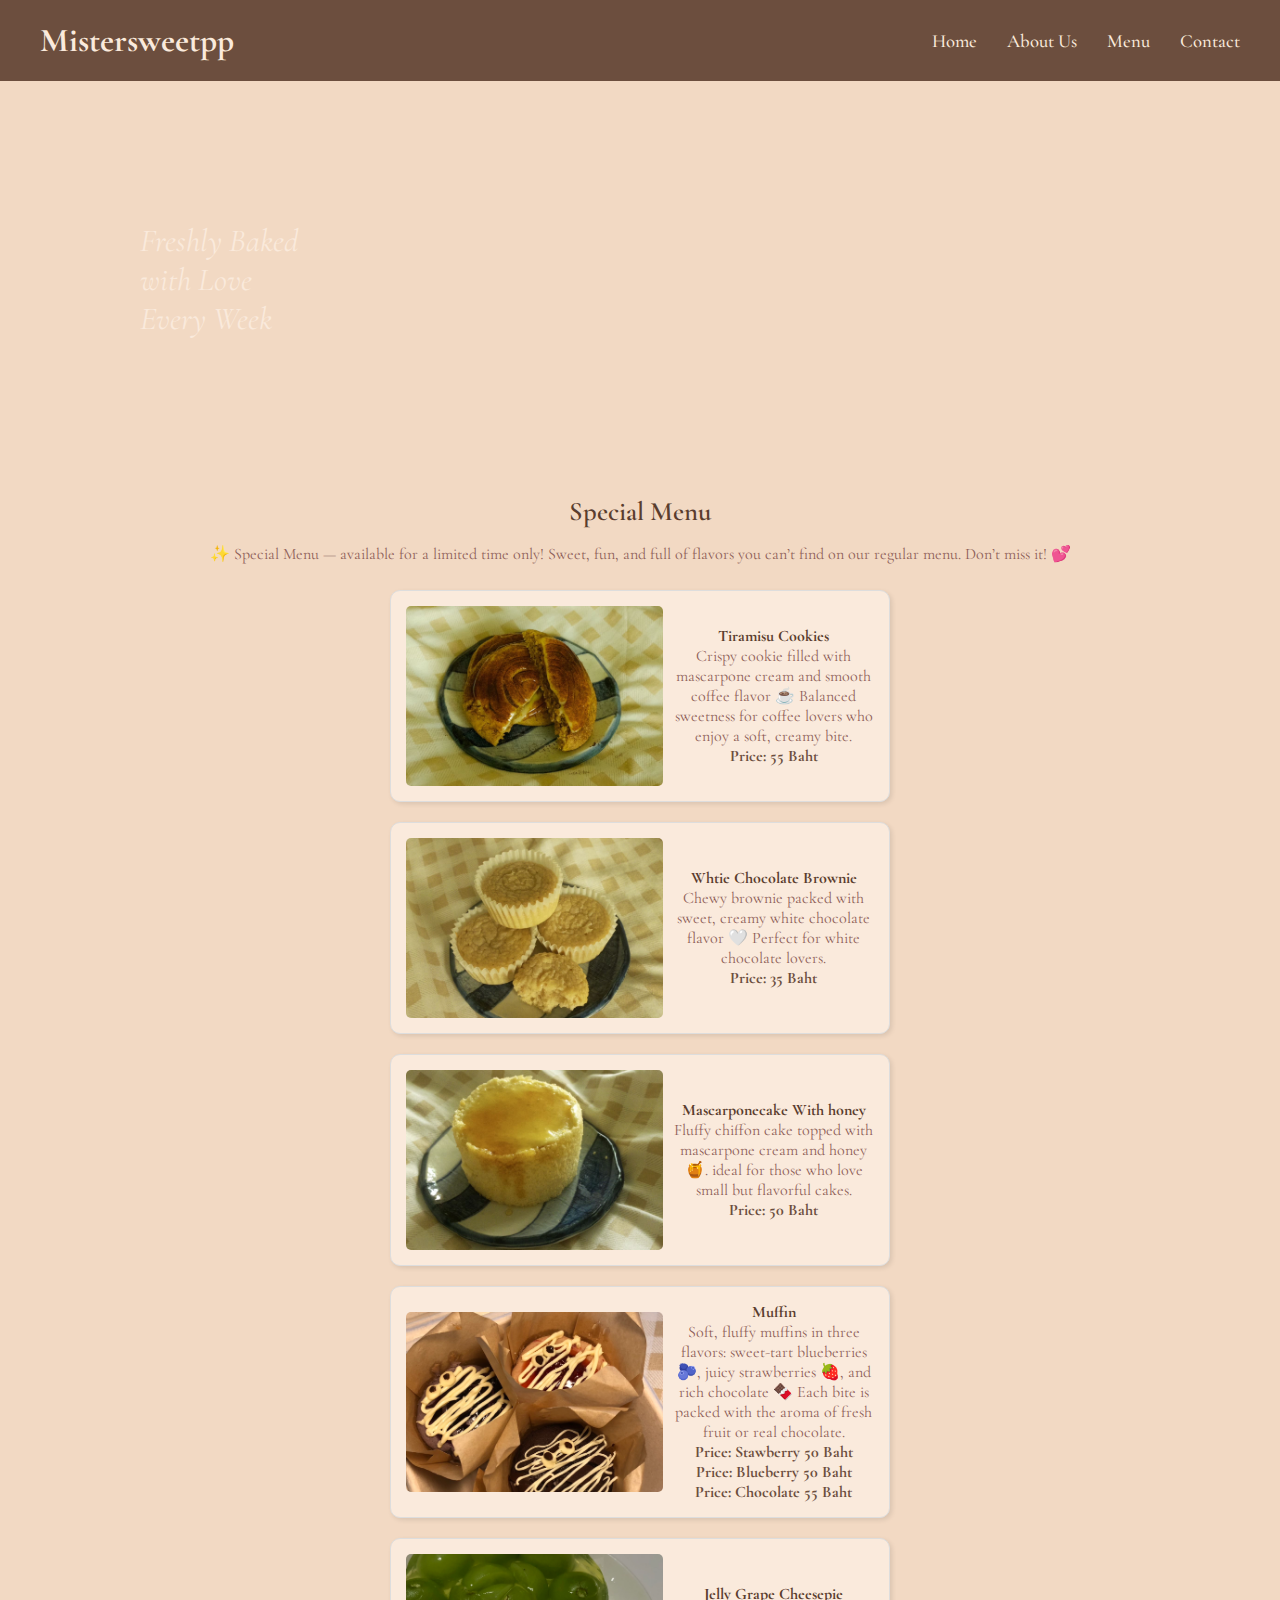
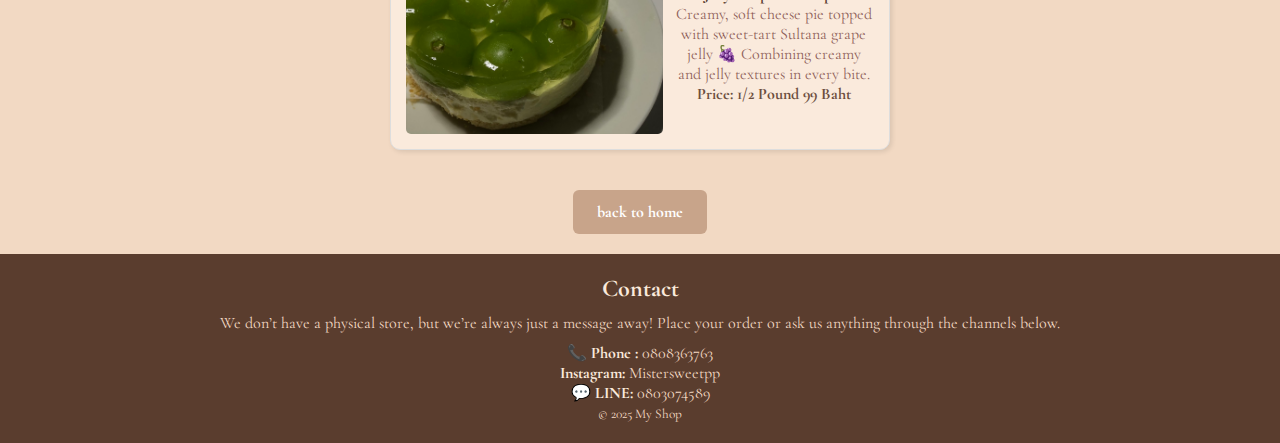
<file: my1stcategory.html>
<!DOCTYPE html>
<html lang="en">
<head>
    <meta charset="UTF-8">
    <meta name="viewport" content="width=device-width, initial-scale=1.0">
    <title>My 1st category</title>
    <link rel="stylesheet" href="mystyle.css">
</head>
<body>
    <header class="header">
        <span class="nameshop">Mistersweetpp</span>
        <nav class="menuhome">
            <ul>
                <li><a href="./index.html#home">Home</a></li>
                <li><a href="./index.html#about">About Us</a></li>
                <li><a href="./index.html#menu">Menu</a></li>
                <li><a href="#contact">Contact</a></li>
            </ul>
        </nav>
    </header>
<!-- คำบนรูปหน้าhome -->
        <nav class="wordhome" id="home">
            <div>Freshly Baked</div>
            <div>with Love</div>
            <div>Every Week</div>
        </nav>

 <!-- ส่วนspecialmenu -->
    <section id="specialmenu">
        <h3 class="specialmenu">Special Menu</h3>
        <p class="specialheaddescription">✨ Special Menu — available for a limited time only! Sweet, fun, and full of flavors you can’t find on our regular menu. Don’t miss it! 💕</p>
          <div class="product_category">
            <img src="./resources/tiramisucookie.jpg" alt="tiramisu cookie">
          <div class="product_text">
              <h4>Tiramisu Cookies</h4>
              <p class="menudescription">Crispy cookie filled with mascarpone cream and smooth coffee flavor ☕ Balanced sweetness for coffee lovers who enjoy a soft, creamy bite.</p>
              <p class="price">Price: 55 Baht</p>
          </div>
          </div>
        
          <div class="product_category">
            <img src="./resources/wcbrownie.jpg" alt="white chocolate brownie">
          <div class="product_text">
              <h4>Whtie Chocolate Brownie</h4>
              <p class="menudescription">Chewy brownie packed with sweet, creamy white chocolate flavor 🤍 Perfect for white chocolate lovers.</p>
              <p class="price">Price: 35 Baht</p>
          </div>
          </div>
        
          <div class="product_category">
            <img src="./resources/mascarponecake.jpg" alt="mascarpone cake with honey">
          <div class="product_text">
              <h4>Mascarponecake With honey</h4>
              <p class="menudescription">Fluffy chiffon cake topped with mascarpone cream and honey🍯. ideal for those who love small but flavorful cakes.</p>
              <p class="price">Price: 50 Baht</p>
          </div>
          </div>

          <div class="product_category">
            <img src="./resources/muffin.jpg" alt="muffin">
          <div class="product_text">
              <h4>Muffin</h4>
              <p class="menudescription">Soft, fluffy muffins in three flavors: sweet-tart blueberries 🫐, juicy strawberries 🍓, and rich chocolate 🍫 Each bite is packed with the aroma of fresh fruit or real chocolate.</p>
              <p class="price">Price: Stawberry 50 Baht</p>
              <p class="price">Price: Blueberry 50 Baht</p>
              <p class="price">Price: Chocolate 55 Baht</p>
          </div>
          </div>

          <div class="product_category">
            <img src="./resources/grape chessespie.jpg" alt="jelly grape cheesepie">
          <div class="product_text">
              <h4>Jelly Grape Cheesepie</h4>
              <p class="menudescription">Creamy, soft cheese pie topped with sweet-tart Sultana grape jelly 🍇 Combining creamy and jelly textures in every bite.</p>
              <p class="price">Price: 1/2 Pound 99 Baht</p>
          </div>
          </div>



          <div>
            <a href="./index.html" class="btn">back to home</a>
          </div>
    </section>
 <!-- ส่วนfooter -->
<footer id="contact"> 
    <h2 class="contact">Contact</h2>
    <p class="contactdescription">We don’t have a physical store, but we’re always just a message away! Place your order or ask us anything through the channels below.</p>
    <div>
        <span class="contactbox">📞 Phone :</span>
        <span>0808363763</span>
    </div>

    <div>
        <span class="contactbox">Instagram:</span>
        <span><a href="https://www.instagram.com/mistersweetpp?utm_source=ig_web_button_share_sheet&igsh=MWFtaWM2NWJ2aGNxdA==">Mistersweetpp</a></span>
    </div>
    <div>
        <span class="contactbox">💬 LINE:</span>
        <span>0803074589</span>
    </div>
    <small>&copy; 2025 My Shop</small>
</footer>

</body>
</html>
</file>
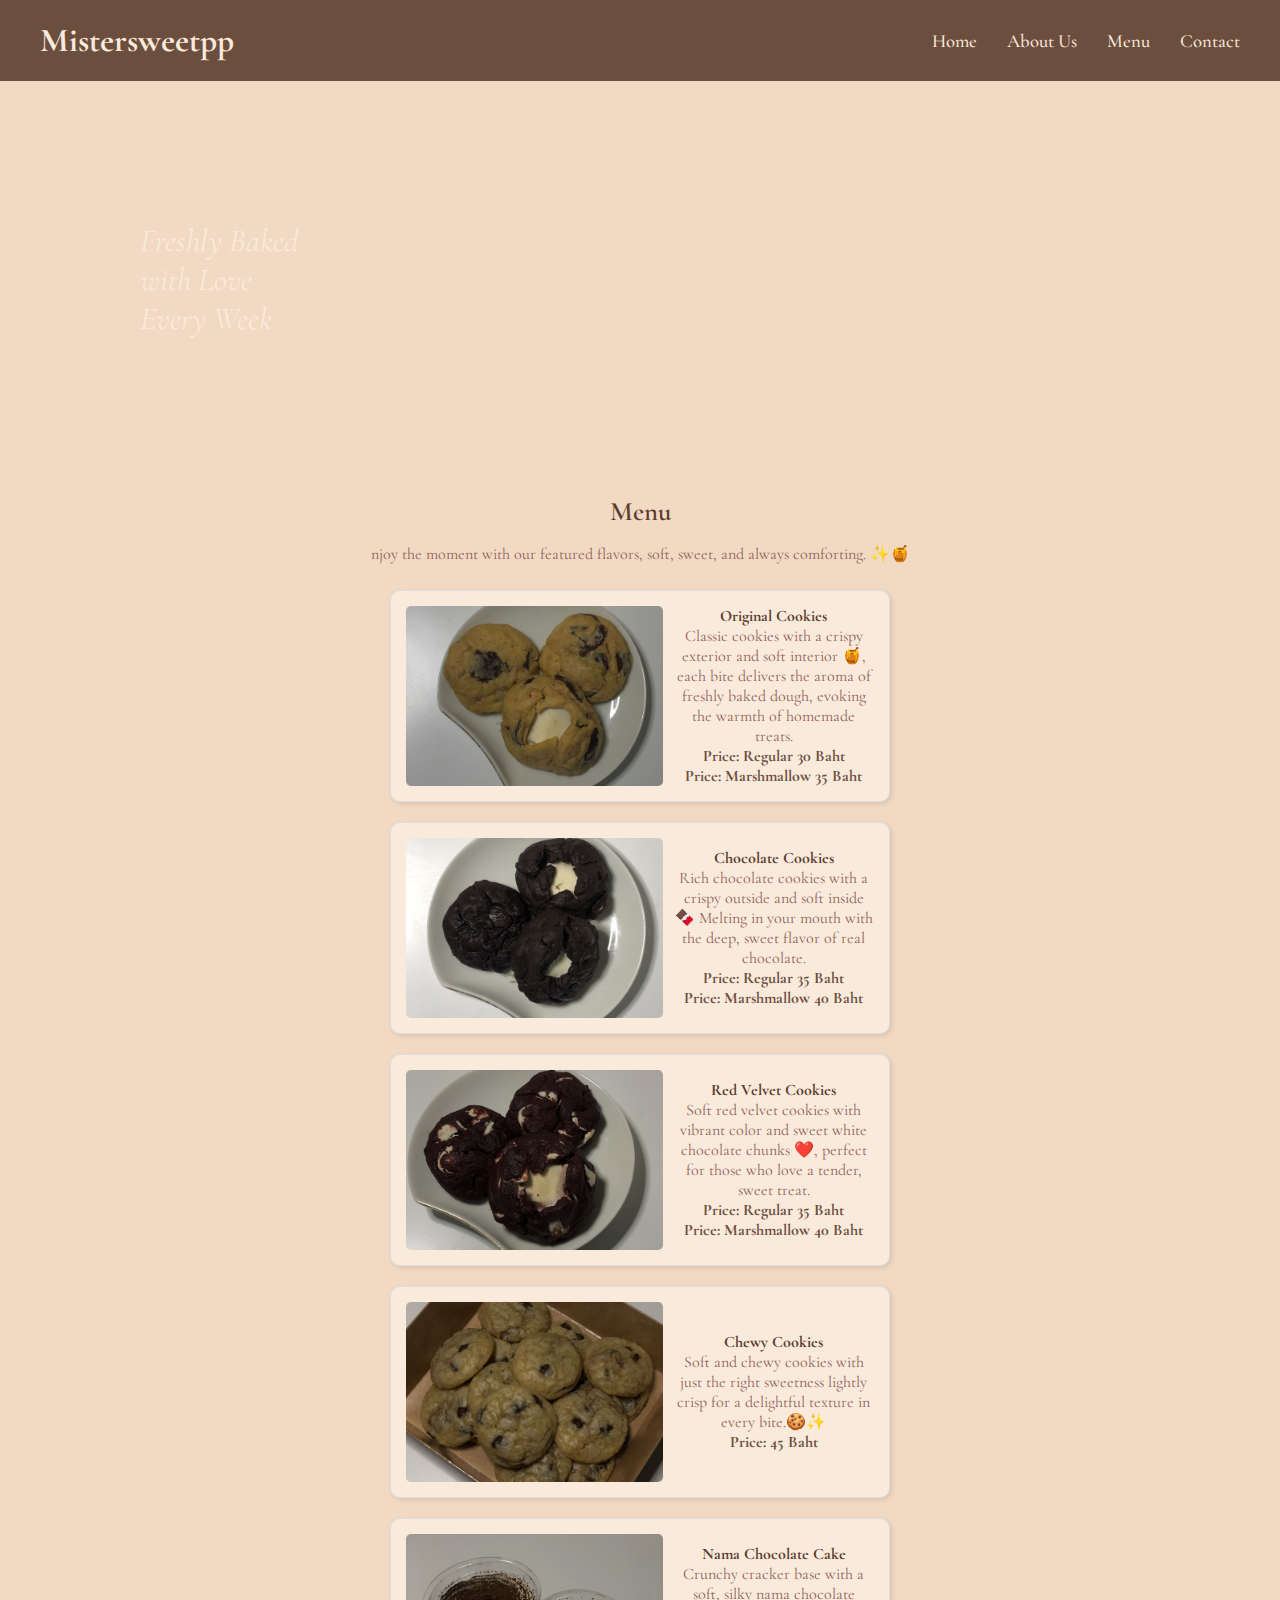
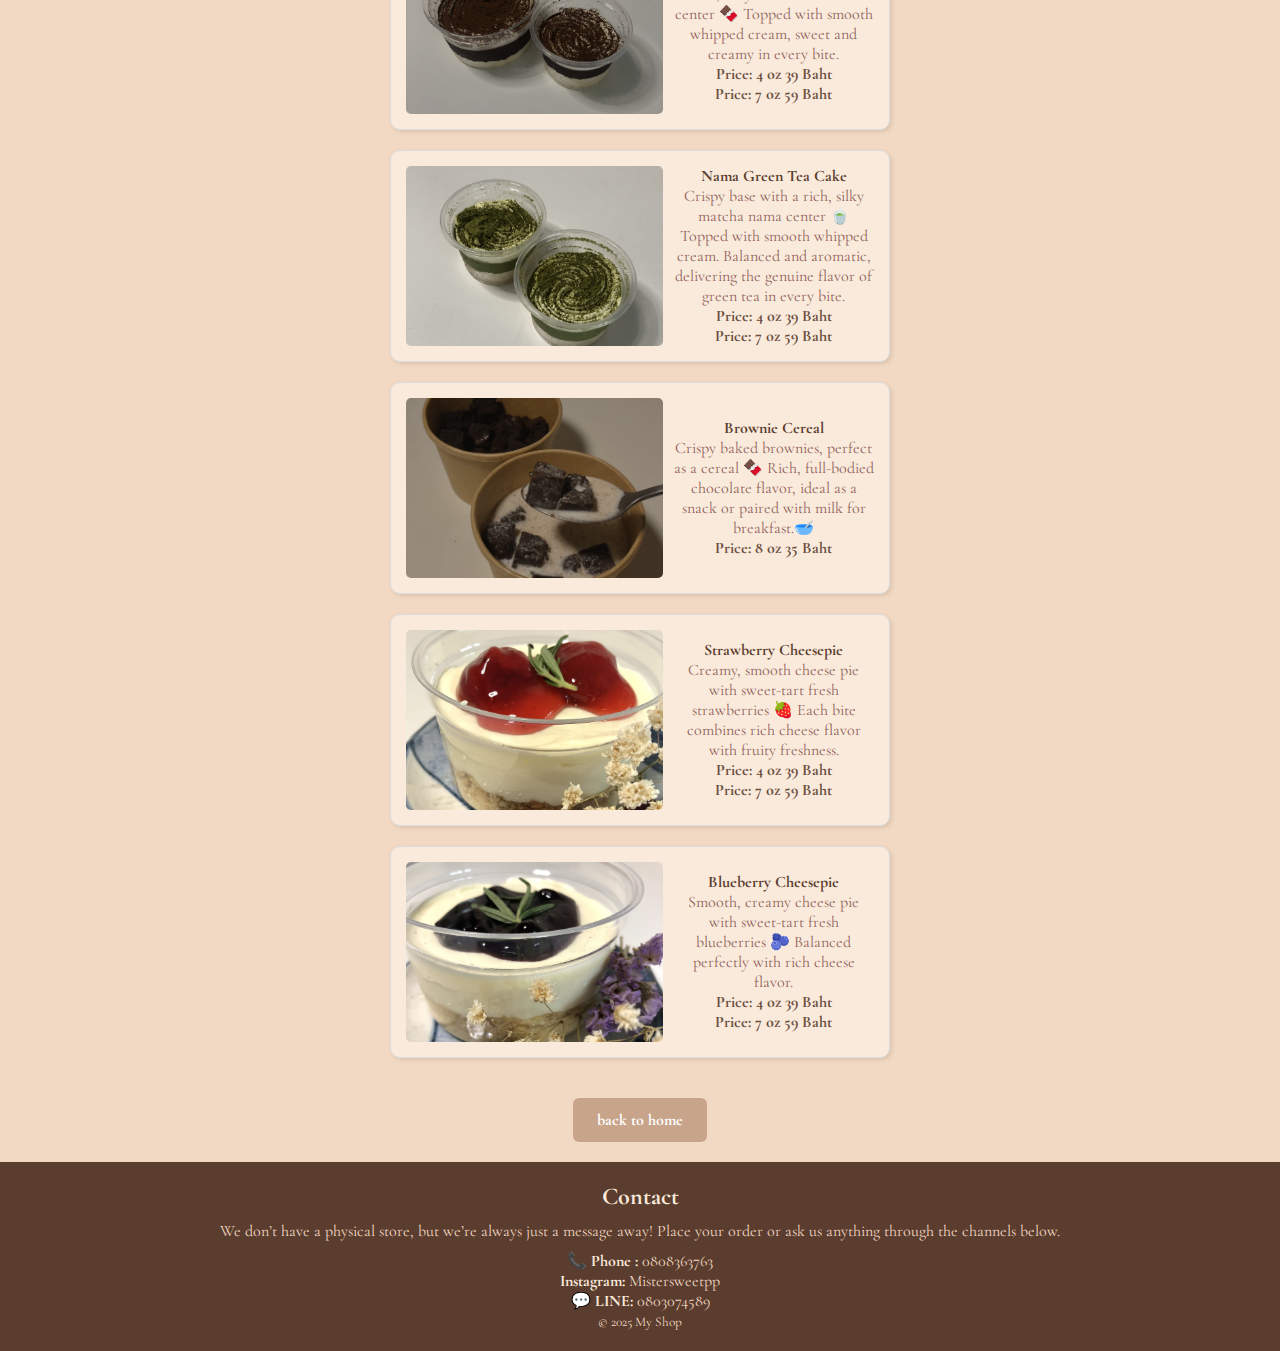
<file: my2ndcategory.html>
<!DOCTYPE html>
<html lang="en">
<head>
    <meta charset="UTF-8">
    <meta name="viewport" content="width=device-width, initial-scale=1.0">
    <title>HMy 2nd category</title>
    <link rel="stylesheet" href="mystyle.css">
</head>
<body>
    <header class="header">
        <span class="nameshop">Mistersweetpp</span>
        <nav class="menuhome">
            <ul>
                <li><a href="./index.html#home">Home</a></li>
                <li><a href="./index.html#about">About Us</a></li>
                <li><a href="#menu">Menu</a></li>
                <li><a href="#contact">Contact</a></li>
            </ul>
        </nav>
    </header>
<!-- คำบนรูปหน้าhome -->
        <nav class="wordhome" id="home">
            <div>Freshly Baked</div>
            <div>with Love</div>
            <div>Every Week</div>
        </nav>

 <!-- ส่วนmenu -->
    <section id="menu">
        <h3 class="menu">Menu</h3>
        <p class="menuheaddescription">njoy the moment with our featured flavors, soft, sweet, and always comforting. ✨🍯</p>
        <div class="product_category">
            <img src="./resources/originalcookie.jpg" alt="original cookie">
          <div class="product_text">
              <h4>Original Cookies</h4>
              <p class="menudescription">Classic cookies with a crispy exterior and soft interior 🍯, each bite delivers the aroma of freshly baked dough, evoking the warmth of homemade treats.</p>
              <p class="price">Price: Regular 30 Baht</p>
              <p class="price">Price: Marshmallow 35 Baht</p>
          </div>
          </div>
        
          <div class="product_category">
            <img src="./resources/chocolatecookie.jpg" alt="chocolate cookie">
          <div class="product_text">
              <h4>Chocolate Cookies</h4>
              <p class="menudescription">Rich chocolate cookies with a crispy outside and soft inside 🍫 Melting in your mouth with the deep, sweet flavor of real chocolate.</p>
              <p class="price">Price: Regular 35 Baht</p>
              <p class="price">Price: Marshmallow 40 Baht</p>
          </div>
          </div>
        
          <div class="product_category">
            <img src="./resources/redvelvetcookie.jpg" alt="redvelvet cookie">
          <div class="product_text">
              <h4>Red Velvet Cookies</h4>
              <p class="menudescription">Soft red velvet cookies with vibrant color and sweet white chocolate chunks ❤️, perfect for those who love a tender, sweet treat.</p>
              <p class="price">Price: Regular 35 Baht</p>
              <p class="price">Price: Marshmallow 40 Baht</p>
          </div>
          </div>

          <div class="product_category">
            <img src="./resources/chewycookie.jpg" alt="mini chewy cookie">
          <div class="product_text">
              <h4>Chewy Cookies</h4>
              <p class="menudescription">Soft and chewy cookies with just the right sweetness lightly crisp for a delightful texture in every bite.🍪✨</p>
              <p class="price">Price: 45 Baht</p>
          </div>
          </div>

          <div class="product_category">
            <img src="./resources/namachocolate.jpg" alt="nama chocolate cake">
          <div class="product_text">
              <h4>Nama Chocolate Cake</h4>
              <p class="menudescription">Crunchy cracker base with a soft, silky nama chocolate center 🍫 Topped with smooth whipped cream, sweet and creamy in every bite.</p>
              <p class="price">Price: 4 oz 39 Baht</p>
              <p class="price">Price: 7 oz 59 Baht</p>
          </div>
          </div>

          <div class="product_category">
            <img src="./resources/nama green tea.jpg" alt="nama green tea cake">
          <div class="product_text">
              <h4>Nama Green Tea Cake</h4>
              <p class="menudescription">Crispy base with a rich, silky matcha nama center 🍵 Topped with smooth whipped cream. Balanced and aromatic, delivering the genuine flavor of green tea in every bite.</p>
              <p class="price">Price: 4 oz 39 Baht</p>
              <p class="price">Price: 7 oz 59 Baht</p>
          </div>
          </div>

          <div class="product_category">
            <img src="./resources/cereal.jpg" alt="brownie cereal">
          <div class="product_text">
              <h4>Brownie Cereal</h4>
              <p class="menudescription">Crispy baked brownies, perfect as a cereal 🍫 Rich, full-bodied chocolate flavor, ideal as a snack or paired with milk for breakfast.🥣</p>
              <p class="price">Price: 8 oz 35 Baht</p>
          </div>
          </div>

          <div class="product_category">
            <img src="./resources/strawberry chessepie.jpg" alt="strawberry cheesepie">
          <div class="product_text">
              <h4>Strawberry Cheesepie</h4>
              <p class="menudescription">Creamy, smooth cheese pie with sweet-tart fresh strawberries 🍓 Each bite combines rich cheese flavor with fruity freshness.</p>
              <p class="price">Price: 4 oz 39 Baht</p>
              <p class="price">Price: 7 oz 59 Baht</p>
          </div>
          </div>

          <div class="product_category">
            <img src="./resources/blueberry cheesespie.jpg" alt="blueberry cheesepie">
          <div class="product_text">
              <h4>Blueberry Cheesepie</h4>
              <p class="menudescription">Smooth, creamy cheese pie with sweet-tart fresh blueberries 🫐 Balanced perfectly with rich cheese flavor.</p>
              <p class="price">Price: 4 oz 39 Baht</p>
              <p class="price">Price: 7 oz 59 Baht</p>
          </div>
          </div>

          <div>
            <a href="./index.html" class="btn">back to home</a>
          </div>

    </section>
   
</header>
 <!-- ส่วนfooter -->
<footer id="contact"> 
    <h2 class="contact">Contact</h2>
    <p class="contactdescription">We don’t have a physical store, but we’re always just a message away! Place your order or ask us anything through the channels below.</p>
    <div>
        <span class="contactbox">📞 Phone :</span>
        <span>0808363763</span>
    </div>

    <div>
        <span class="contactbox">Instagram:</span>
        <span><a href="https://www.instagram.com/mistersweetpp?utm_source=ig_web_button_share_sheet&igsh=MWFtaWM2NWJ2aGNxdA==">Mistersweetpp</a></span>
    </div>
    <div>
        <span class="contactbox">💬 LINE:</span>
        <span>0803074589</span>
    </div>
    <small>&copy; 2025 My Shop</small>
</footer>

</body>
</html>
</file>
<file: mystyle.css>
@import url('https://fonts.googleapis.com/css2?family=Cormorant+Garamond:ital,wght@0,300..700;1,300..700&family=Yesteryear&display=swap');

*{
    padding: 0;
    margin: 0;
    box-sizing: border-box;
}
body{
    font-family: "Cormorant Garamond",sans-serif;
    color: #000;
    background-color: #f2d9c3;
}

.header{
    padding: 20px 40px;
    background-color: #6c4e3e;
    display: flex;
    justify-content: space-between;
    align-items: center;
    position: sticky;
    z-index: 1000;       /* ให้ header อยู่เหนือสุด */
    top: 0;
}
.nameshop{
    display: flex;
    font-size: 1.8rem;
    font-size: 25pt;
    font-weight: bolder;
    color: #FAEADC;
}
ul{
    list-style: none;
    display: flex;
    gap: 30px;
    margin: 0;
    padding: 0;
}
.menuhome li a{
    text-decoration: none;
    color: #FAEADC;
    font-weight: 500;
    font-size: 14pt;
}
.wordhome {
    padding: 140px;
    color: #FAEADC;
    background-color: #f2d9c3;
    font-size: xx-large;
    font-style: italic;
    background-size: cover;
    background-repeat: no-repeat;
    background-position: center;
    animation: bgSlide 15s infinite;
}

/* keyframes สำหรับ 3 ภาพ */
@keyframes bgSlide {
    0%   { background-image: url('./resources/bbchessecake.jpg'); }
    33%  { background-image: url('./resources/tiramisucake.jpg'); }
    66%  { background-image: url('./resources/bd18cake.jpg'); }
    100% { background-image: url('./resources/bbchessecake.jpg'); } /* กลับมาภาพแรก */
}

.about{
    color: #5a3d2e;
    text-align: center;
    padding: 10px;
    margin-top: 15px;
    font-weight: 600;
    font-size: 20pt;
}
#about p{
    text-align: center;
    color: #8e5e58;
}
#video {
  padding: 40px;
  text-align: center;
}
#specialmenu{
    background-color: #F2D9C3;
}
.specialmenu,.menu{
    color: #5a3d2e;
    text-align: center;
    margin-top: 7px;
    font-size: 20pt;
    font-weight: 600;
    padding: 10px;
}
.specialheaddescription,.menuheaddescription{
    color: #8e5e58;
    text-align: center;
    padding: 6px;
}
#specialmenu,#menu{
    text-align: center;
}
.product {
  display: inline-block;
  width: 265px;
  margin: 20px;
  padding: 15px;
  border: 1px solid #ddd;
  border-radius: 10px;
  background: #FAEADC;
  box-shadow: 2px 2px 5px rgba(0,0,0,0.1);
  text-align: center;
}
h4{
    color: #5a3d2e;
}
.menudescription{
    color: #8e5e58;
}
.product img {
  width: 100%;          
  height: 180px;        
  object-fit: cover;     /* ครอปรูปให้เต็มพื้นที่โดยไม่บิด */
  border-radius: 5px;
  margin-bottom: 10px;
}
.price {
  color: #6c4e3e;
  font-weight: bold;
}
.product_category{
  display: flex;
  align-items: center;
  width: 500px;
  margin: 20px auto;
  padding: 15px;
  border: 1px solid #ddd;
  border-radius: 10px;
  background: #FAEADC;
  box-shadow: 2px 2px 5px rgba(0,0,0,0.1);
  text-align: center;
}
.product_category img {
  width: 55%;          
  height: 180px;        
  object-fit: cover;     /* ครอปรูปให้เต็มพื้นที่โดยไม่บิด */
  border-radius: 5px;
  margin-right: 10px;
}
.product_text {
    display: flex;
    flex-direction: column;
    flex: 1;
    justify-content: center;
}
footer {
  background: #5A3D2E;
  padding: 20px;
  text-align: center;
}

.contact{
    color: #FAEADC;
    padding-bottom: 10px;
}
.contactdescription{
    padding-bottom: 10px;
}
.contactbox{
    color: #FAEADC;
    font-weight: 900;
}
footer p,span,small{
    color: #F2D9C3;
}
a{
    text-decoration: none;
    color: #F2D9C3
}

.btn {
  display: inline-block;
  padding: 12px 24px;
  margin: 20px;
  background-color: #C8A48A; /* สีน้ำตาล */
  color: #fff;
  text-decoration: none;
  border-radius: 6px;
  font-weight: bold;
  transition: background-color 0.3s;
}

.btn:hover {
  background-color: #8E6E58; /* สีเข้มขึ้นตอน hover */
}
</file>
